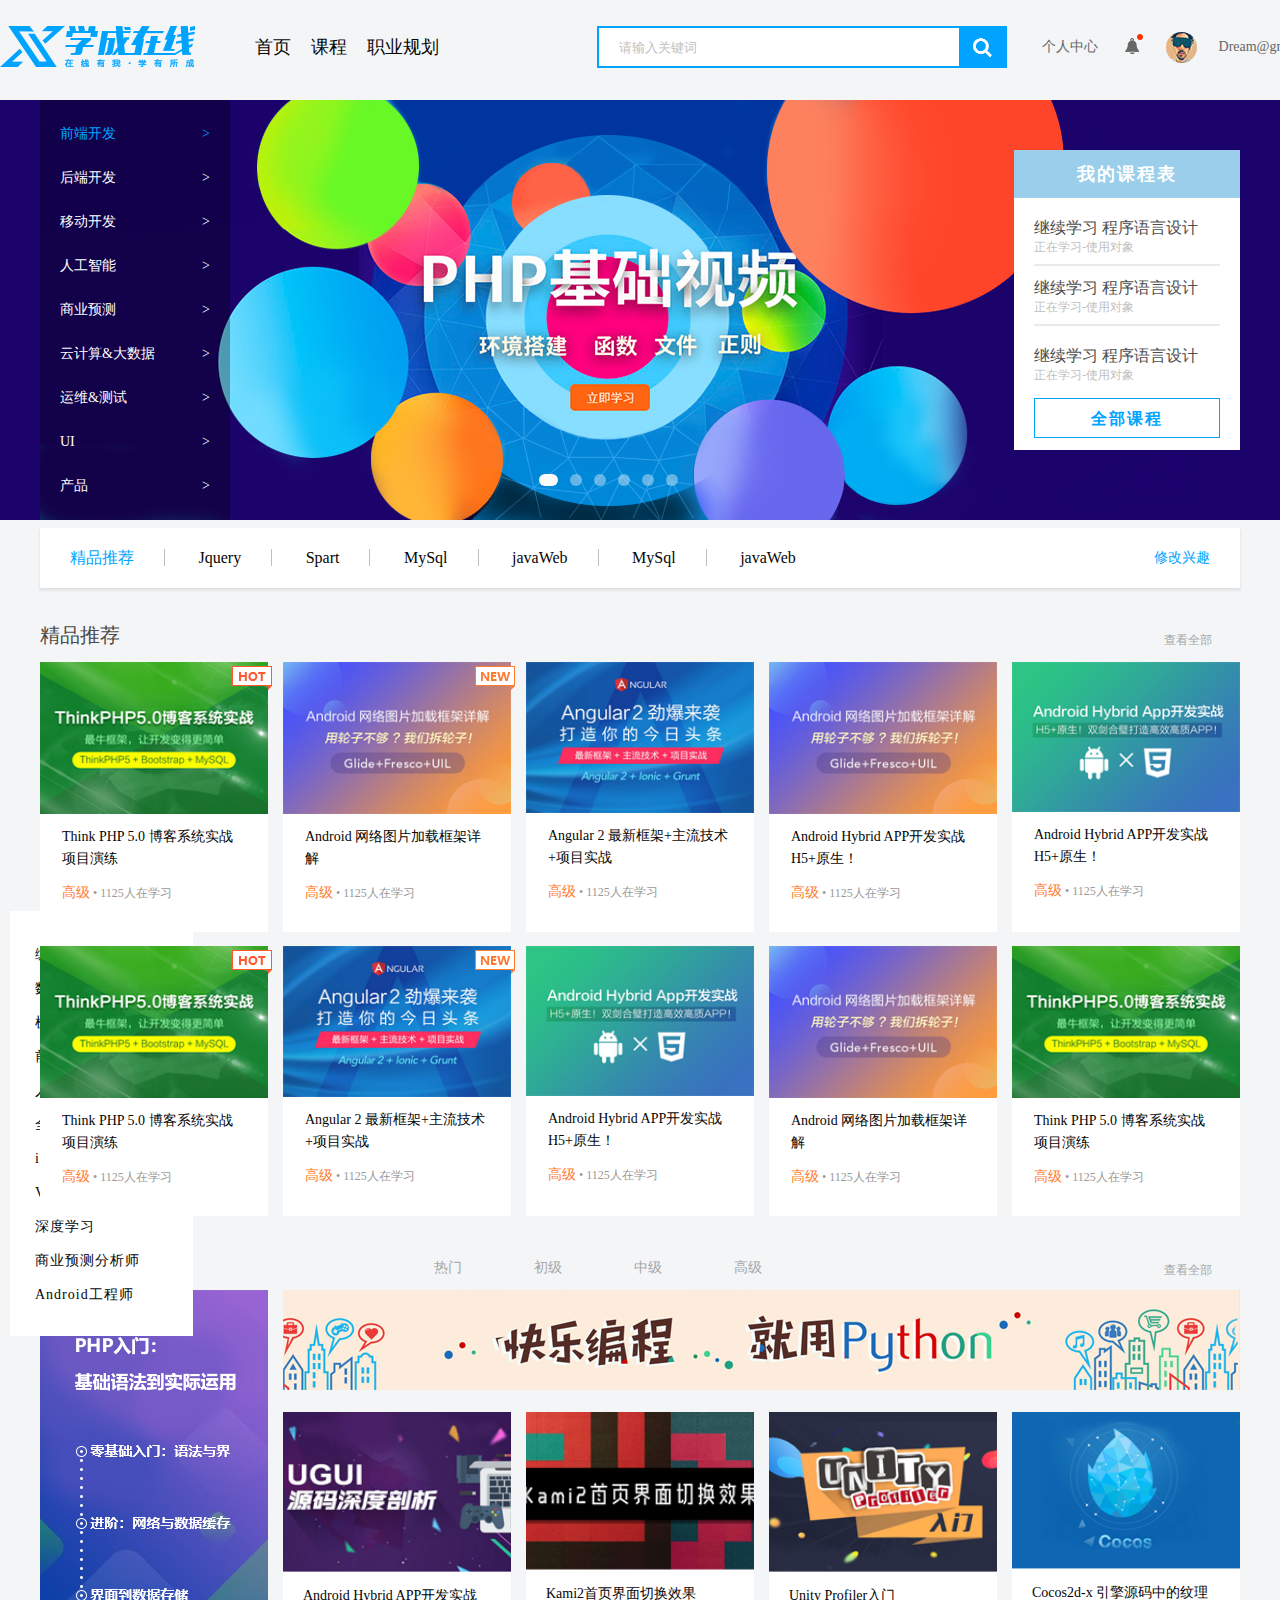
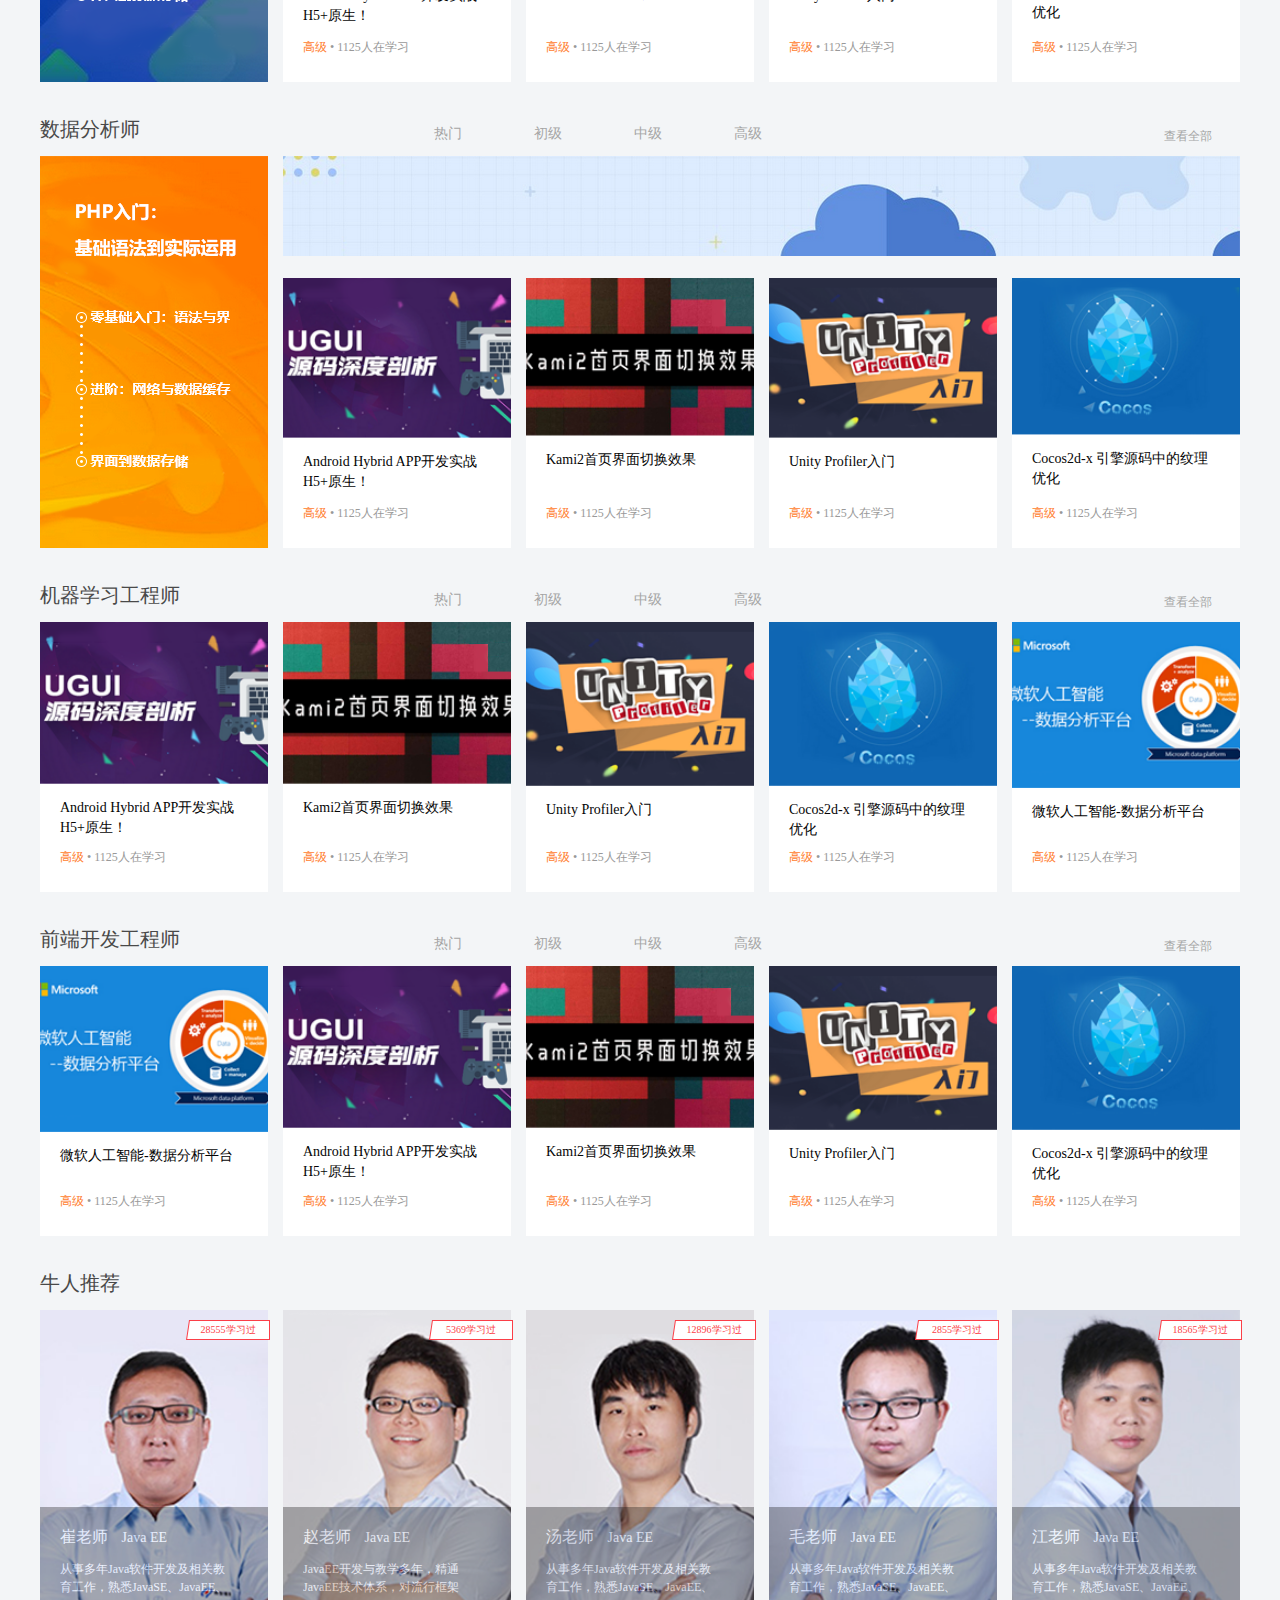
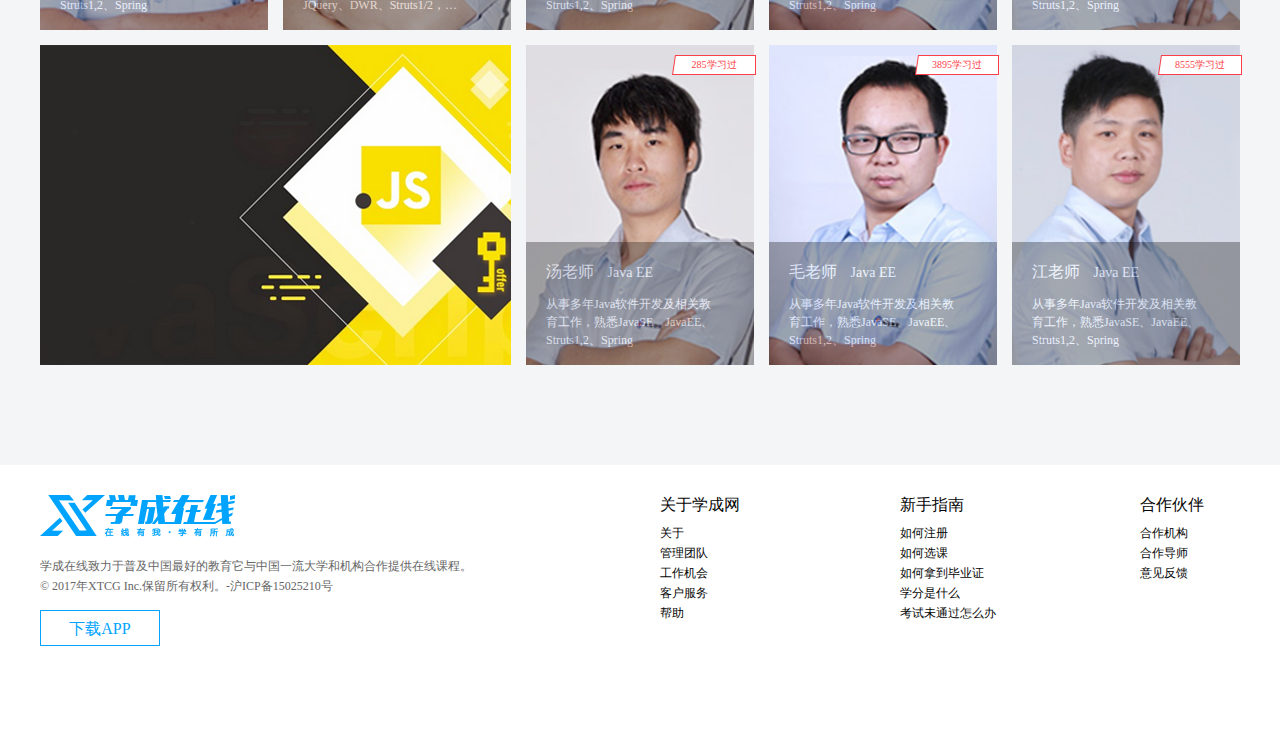
<file: LearnOnline/index.html>
<!-- !有一些小图可以使用精灵图，我电脑太卡所以没有制作精灵图 
     !此页面不兼容IE8以下浏览器,一些小细节可能在火狐浏览器显示不完美
     !推荐使用谷歌浏览器和微软edge浏览器
-->
<!DOCTYPE html>
<html lang="en">

<head>
    <meta charset="UTF-8">
    <meta http-equiv="X-UA-Compatible" content="IE=edge">
    <meta name="viewport" content="width=device-width, initial-scale=1.0">
    <meta name="description" content="学成在线官网,致力打造最先进的培训机构">
    <meta name="keywords" content="学成在线官网、学成在线、教育、培训">
    <title>学成在线-专业的培训机构</title>
    <link rel="stylesheet" href="./css/base.css">
    <link rel="stylesheet" href="./css/common.css">
    <link rel="stylesheet" href="./css/index.css">
    <link rel="shortcut icon" href="favicon.ico" type="image/x-icon">
</head>

<body>
    <!-- 头部开始 -->
    <header>
        <div class="nav">
            <!-- logo部分开始 -->
            <div class="logo fl">
                <h1><a href="#">学成在线</a></h1>
            </div>
            <!-- logo部分结束 -->

            <!-- 顶部导航栏部分开始 -->
            <div class="navbar">
                <ul>
                    <li><a href="#">首页</a></li>
                    <li><a href="#">课程</a></li>
                    <li><a href="#">职业规划</a></li>
                </ul>
            </div>
            <!-- 顶部导航栏部分结束 -->

            <!-- 顶部个人中心部分开始 -->
            <div class="personal">
                <ul>
                    <li><a href="#">个人中心</a></li>
                    <li><a href="#"></a></li>
                    <li><a href="#"></a></li>
                    <li><a href="#">Dream@gmail.com</a></li>
                </ul>
            </div>
            <!-- 顶部个人中心部分结束 -->

            <!-- 顶部搜索部分开始 -->
            <div class="search">
                <form action="#">
                    <input type="text" name="" id="" placeholder="请输入关键词">
                    <button type="submit"></button>
                </form>
            </div>
            <!-- 顶部搜索部分结束 -->
        </div>
    </header>
    <!-- 头部结束 -->

    <!-- banner部分开始 -->
    <div class="banner">
        <div class="banner-in wrapper">
            <!-- banner中的侧边栏开始 -->
            <aside class="fl">
                <ul>
                    <li><a href="#">前端开发 <span>></span></a> </li>
                    <li><a href="#">后端开发 <span>></span></a> </li>
                    <li><a href="#">移动开发 <span>></span></a> </li>
                    <li><a href="#">人工智能 <span>></span></a> </li>
                    <li><a href="#">商业预测 <span>></span></a> </li>
                    <li><a href="#">云计算&大数据 <span>></span></a> </li>
                    <li><a href="#">运维&测试 <span>></span></a> </li>
                    <li><a href="#">UI <span>></span></a> </li>
                    <li><a href="#">产品 <span>></span></a> </li>
                </ul>
            </aside>
            <!-- banner中的侧边栏结束 -->
            <!-- 课程表模块开始 -->
            <dl class="timetable fr">
                <dt>我的课程表</dt>
                <dd>
                    <a href="#">
                        <h4>继续学习 <i>程序语言设计</i></h4>
                        <p>正在学习-使用对象</p>
                    </a>
                </dd>
                <dd>
                    <a href="#">
                        <h4>继续学习 <i>程序语言设计</i></h4>
                        <p>正在学习-使用对象</p>
                    </a>
                </dd>
                <dd>
                    <a href="#">
                        <h4>继续学习 <i>程序语言设计</i></h4>
                        <p>正在学习-使用对象</p>
                    </a>
                </dd>
                <dd>
                    <a href="#">全部课程</a>
                </dd>
            </dl>
            <!-- 课程表模块结束 -->

            <!-- 轮播图小圆点开始 -->
            <div class="dots">
                <ul>
                    <li><a href="#"></a></li>
                    <li><a href="#"></a></li>
                    <li><a href="#"></a></li>
                    <li><a href="#"></a></li>
                    <li><a href="#"></a></li>
                    <li><a href="#"></a></li>
                </ul>
            </div>
            <!-- 轮播图小圆点结束 -->

        </div>
    </div>

    <!-- 侧边栏部分开始 -->
    <aside class="aside">
        <ul>
            <li><a href="#">编程入门</a></li>
            <li><a href="#data-analysis">数据分析师</a></li>
            <li><a href="#Machine-learning">机器学习工程师</a></li>
            <li><a href="#web">前端开发工程师</a></li>
            <li><a href="#">人工智能工程师</a></li>
            <li><a href="#">全栈工程师</a></li>
            <li><a href="#">iOS工程师</a></li>
            <li><a href="#">VR开发者</a></li>
            <li><a href="#">深度学习</a></li>
            <li><a href="#">商业预测分析师</a></li>
            <li><a href="#">Android工程师</a></li>
        </ul>
    </aside>
    <!-- 侧边栏部分结束 -->

    <!-- banner部分结束 -->

    <!-- 精品推荐导航栏开始 -->
    <div class="recommend wrapper">
        <a href="#">精品推荐</a>
        <a href="#">Jquery</a>
        <a href="#">Spart</a>
        <a href="#">MySql</a>
        <a href="#">javaWeb</a>
        <a href="#">MySql</a>
        <a href="#">javaWeb</a>
        <a href="#">修改兴趣</a>
    </div>
    <!-- 精品推荐导航栏结束 -->

    <!-- 精品推荐模块开始 -->
    <div class="recom-products wrapper clearfix">
        <!-- 精品推荐模块头部开始 -->
        <div class="recom-hd">
            <h2>精品推荐</h2>
            <a href="#">查看全部</a>
        </div>
        <!-- 精品推荐模块头部结束 -->

        <!-- 精品推荐模块身体开始 -->
        <div class="recom-bd">
            <ul>
                <li>
                    <a href="#">
                        <img src="uploads/Recommended/php_pic.png" alt="">
                        <h5>Think PHP 5.0 博客系统实战项目演练</h5>
                        <p><span>高级</span> • 1125人在学习</p>
                    </a>
                    <div class="hot"></div>
                </li>
                <li>
                    <a href="#">
                        <img src="uploads/Recommended/android_pic1.png" alt="">
                        <h5>Android 网络图片加载框架详解</h5>
                        <p><span>高级</span> • 1125人在学习</p>
                    </a>
                    <div class="new"></div>
                </li>
                <li>
                    <a href="#">
                        <img src="uploads/Recommended/angular_pic.png" alt="">
                        <h5>Angular 2 最新框架+主流技术+项目实战</h5>
                        <p><span>高级</span> • 1125人在学习</p>
                    </a>
                </li>
                <li>
                    <a href="#">
                        <img src="uploads/Recommended/android_pic1.png" alt="">
                        <h5>Android Hybrid APP开发实战 H5+原生！</h5>
                        <p><span>高级</span> • 1125人在学习</p>
                    </a>
                </li>
                <li>
                    <a href="#">
                        <img src="uploads/Recommended/android_pic2.png" alt="">
                        <h5>Android Hybrid APP开发实战 H5+原生！</h5>
                        <p><span>高级</span> • 1125人在学习</p>
                    </a>
                </li>
                <li>
                    <a href="#">
                        <img src="uploads/Recommended/php_pic.png" alt="">
                        <h5>Think PHP 5.0 博客系统实战项目演练 </h5>
                        <p><span>高级</span> • 1125人在学习</p>
                    </a>
                    <div class="hot"></div>
                </li>
                <li>
                    <a href="#">
                        <img src="uploads/Recommended/angular_pic.png" alt="">
                        <h5>Angular 2 最新框架+主流技术+项目实战</h5>
                        <p><span>高级</span> • 1125人在学习</p>
                    </a>
                    <div class="new"></div>
                </li>
                <li>
                    <a href="#">
                        <img src="uploads/Recommended/android_pic2.png" alt="">
                        <h5>Android Hybrid APP开发实战 H5+原生！</h5>
                        <p><span>高级</span> • 1125人在学习</p>
                    </a>
                </li>
                <li>
                    <a href="#">
                        <img src="uploads/Recommended/android_pic1.png" alt="">
                        <h5>Android 网络图片加载框架详解</h5>
                        <p><span>高级</span> • 1125人在学习</p>
                    </a>
                </li>
                <li>
                    <a href="#">
                        <img src="uploads/Recommended/php_pic.png" alt="">
                        <h5>Think PHP 5.0 博客系统实战项目演练 </h5>
                        <p><span>高级</span> • 1125人在学习</p>
                    </a>
                </li>
            </ul>
        </div>
    </div>
    <!-- 精品推荐模块身体结束 -->

    <!-- 精品推荐模块结束 -->

    <!-- 编程入门模块开始 -->
    <div class="main wrapper clearfix">
        <!-- 编程入门头部开始 -->
        <div class="hd">
            <h2>编程入门</h2>
            <a href="#">查看全部</a>
            <!-- ?这里我为什么要把a写在ul前面,因为我后面要使用margin:0 auto 来让中间的导航栏居中 -->
            <ul>
                <li><a href="#">热门</a></li>
                <li><a href="#">初级</a></li>
                <li><a href="#">中级</a></li>
                <li><a href="#">高级</a></li>
            </ul>
        </div>
        <!-- 编程入门头部结束 -->

        <!-- 编程入门身体开始 -->
        <div class="bd">
            <div class="left fl">
                <a href="#"><img src="./uploads/product/aside1_pic.png" alt=""></a>
            </div>
            <div class="right fl">
                <div class="top">
                    <a href="#"><img src="./uploads/product/top_pic2.png" alt=""></a>
                </div>
                <div class="bottom">
                    <ul>
                        <li><a href="#">
                                <img src="./uploads/product/ugul_pic.png" alt="">
                                <h5>Android Hybrid APP开发实战 H5+原生！</h5>
                                <p><span>高级</span> • 1125人在学习</p>
                            </a></li>
                        <li><a href="#">
                                <img src="./uploads/product/kmi_pic.png" alt="">
                                <h5>Kami2首页界面切换效果</h5>
                                <p><span>高级</span> • 1125人在学习</p>
                            </a></li>
                        <li><a href="#">
                                <img src="./uploads/product/unity_pic.png" alt="">
                                <h5>Unity Profiler入门 </h5>
                                <p><span>高级</span> • 1125人在学习</p>
                            </a></li>
                        <li><a href="#">
                                <img src="./uploads/product/cocos_pic.png" alt="">
                                <h5>Cocos2d-x 引擎源码中的纹理优化</h5>
                                <p><span>高级</span> • 1125人在学习</p>
                            </a></li>
                    </ul>
                </div>
            </div>
        </div>
    </div>
    <!-- 编程入门身体结束 -->

    <!-- 编程入门模块结束 -->

    <!-- 数据分析师模块开始 -->
    <div class="main wrapper clearfix">
        <!-- 数据分析师头部开始 -->
        <div class="hd" id="data-analysis">
            <h2>数据分析师</h2>
            <a href="#">查看全部</a>
            <!-- ?这里我为什么要把a写在ul前面,因为我后面要使用margin:0 auto 来让中间的导航栏居中 -->
            <ul>
                <li><a href="#">热门</a></li>
                <li><a href="#">初级</a></li>
                <li><a href="#">中级</a></li>
                <li><a href="#">高级</a></li>
            </ul>
        </div>
        <!-- 数据分析师头部结束 -->

        <!-- 数据分析师编程入门身体开始 -->
        <div class="bd">
            <div class="left fl">
                <a href="#"><img src="./uploads/product/aside2_pic.png" alt=""></a>
            </div>
            <div class="right fl">
                <div class="top">
                    <a href="#"><img src="./uploads/product/top1_pic.png" alt=""></a>
                </div>
                <div class="bottom">
                    <ul>
                        <li><a href="#">
                                <img src="./uploads/product/ugul_pic.png" alt="">
                                <h5>Android Hybrid APP开发实战 H5+原生！</h5>
                                <p><span>高级</span> • 1125人在学习</p>
                            </a></li>
                        <li><a href="#">
                                <img src="./uploads/product/kmi_pic.png" alt="">
                                <h5>Kami2首页界面切换效果</h5>
                                <p><span>高级</span> • 1125人在学习</p>
                            </a></li>
                        <li><a href="#">
                                <img src="./uploads/product/unity_pic.png" alt="">
                                <h5>Unity Profiler入门 </h5>
                                <p><span>高级</span> • 1125人在学习</p>
                            </a></li>
                        <li><a href="#">
                                <img src="./uploads/product/cocos_pic.png" alt="">
                                <h5>Cocos2d-x 引擎源码中的纹理优化</h5>
                                <p><span>高级</span> • 1125人在学习</p>
                            </a></li>
                    </ul>
                </div>
            </div>
        </div>
    </div>
    <!-- 数据分析师身体结束 -->

    <!-- 数据分析师模块结束 -->

    <!-- 机器学习工程师模块开始 -->
    <div class="main2 wrapper clearfix">
        <!-- 机器学习工程师头部开始 -->
        <div class="hd" id="Machine-learning">
            <h2>机器学习工程师</h2>
            <a href="#">查看全部</a>
            <!-- ?这里我为什么要把a写在ul前面,因为我后面要使用margin:0 auto 来让中间的导航栏居中 -->
            <ul>
                <li><a href="#">热门</a></li>
                <li><a href="#">初级</a></li>
                <li><a href="#">中级</a></li>
                <li><a href="#">高级</a></li>
            </ul>
        </div>
        <!-- 机器学习工程师头部结束 -->

        <div class="bd">
            <ul>
                <li><a href="#">
                        <img src="./uploads/product/ugul_pic.png" alt="">
                        <h5>Android Hybrid APP开发实战 H5+原生！</h5>
                        <p><span>高级</span> • 1125人在学习</p>
                    </a></li>
                <li><a href="#">
                        <img src="./uploads/product/kmi_pic.png" alt="">
                        <h5>Kami2首页界面切换效果</h5>
                        <p><span>高级</span> • 1125人在学习</p>
                    </a></li>
                <li><a href="#">
                        <img src="./uploads/product/unity_pic.png" alt="">
                        <h5>Unity Profiler入门 </h5>
                        <p><span>高级</span> • 1125人在学习</p>
                    </a></li>
                <li><a href="#">
                        <img src="./uploads/product/cocos_pic.png" alt="">
                        <h5>Cocos2d-x 引擎源码中的纹理优化</h5>
                        <p><span>高级</span> • 1125人在学习</p>
                    </a></li>
                <li><a href="#">
                        <img src="./uploads/product/ai_pic.png" alt="">
                        <h5>微软人工智能-数据分析平台</h5>
                        <p><span>高级</span> • 1125人在学习</p>
                    </a></li>
            </ul>
        </div>
    </div>
    <!-- 机器学习工程师模块结束 -->

    <!-- 前端开发工程师模块开始 -->
    <div class="main2 wrapper clearfix">

        <div class="hd" id="web">
            <h2>前端开发工程师</h2>
            <a href="#">查看全部</a>
            <ul>
                <li><a href="#">热门</a></li>
                <li><a href="#">初级</a></li>
                <li><a href="#">中级</a></li>
                <li><a href="#">高级</a></li>
            </ul>
        </div>

        <div class="bd">
            <ul>
                <li><a href="#">
                        <img src="./uploads/product/ai_pic.png" alt="">
                        <h5>微软人工智能-数据分析平台</h5>
                        <p><span>高级</span> • 1125人在学习</p>
                    </a></li>
                <li><a href="#">
                        <img src="./uploads/product/ugul_pic.png" alt="">
                        <h5>Android Hybrid APP开发实战 H5+原生！</h5>
                        <p><span>高级</span> • 1125人在学习</p>
                    </a></li>
                <li><a href="#">
                        <img src="./uploads/product/kmi_pic.png" alt="">
                        <h5>Kami2首页界面切换效果</h5>
                        <p><span>高级</span> • 1125人在学习</p>
                    </a></li>
                <li><a href="#">
                        <img src="./uploads/product/unity_pic.png" alt="">
                        <h5>Unity Profiler入门 </h5>
                        <p><span>高级</span> • 1125人在学习</p>
                    </a></li>
                <li><a href="#">
                        <img src="./uploads/product/cocos_pic.png" alt="">
                        <h5>Cocos2d-x 引擎源码中的纹理优化</h5>
                        <p><span>高级</span> • 1125人在学习</p>
                    </a></li>
            </ul>
        </div>
    </div>

    <!-- 前端开发工程师模块结束 -->

    <!-- 牛人推荐模块开始 -->
    <div class="teacher wrapper clearfix">
        <!-- 数据分析师头部开始 -->
        <div class="hd">
            <h2>牛人推荐</h2>
        </div>
        <ul>
            <li><a href="#">
                    <img src="uploads/teachers/teacher1.png" alt="">
                    <div class="in">
                        <strong>崔老师</strong>
                        <span>Java EE</span>
                        <p>从事多年Java软件开发及相关教育工作，熟悉JavaSE、JavaEE、Struts1,2、Spring</p>
                    </div>
                </a>
                <span>28555学习过</span>

            </li>
            <li><a href="#"><img src="uploads/teachers/teacher2.png" alt="">
                    <div class="in">
                        <strong>赵老师</strong>
                        <span>Java EE</span>
                        <p>JavaEE开发与教学多年，精通JavaEE技术体系，对流行框架JQuery、DWR、Struts1/2，Hibernate，Spring，MyBatis、JBPM、Lucene等有深入研究。授课逻辑严谨，条理清晰，注重学生独立解决问题的能力。
                        </p>
                    </div>
                </a>
                <span>5369学习过</span>
            </li>
            <li><a href="#"><img src="uploads/teachers/teacher3.png" alt="">
                    <div class="in">
                        <strong>汤老师</strong>
                        <span>Java EE</span>
                        <p>从事多年Java软件开发及相关教育工作，熟悉JavaSE、JavaEE、Struts1,2、Spring</p>
                    </div>
                </a>
                <span>12896学习过</span>
            </li>
            <li><a href="#"><img src="uploads/teachers/teacher4.png" alt="">
                    <div class="in">
                        <strong>毛老师</strong>
                        <span>Java EE</span>
                        <p>从事多年Java软件开发及相关教育工作，熟悉JavaSE、JavaEE、Struts1,2、Spring</p>
                    </div>
                </a>
                <span>2855学习过</span>
            </li>
            <li><a href="#"><img src="uploads/teachers/teacher5.png" alt="">
                    <div class="in">
                        <strong>江老师</strong>
                        <span>Java EE</span>
                        <p>从事多年Java软件开发及相关教育工作，熟悉JavaSE、JavaEE、Struts1,2、Spring</p>
                    </div>
                </a>
                <span>18565学习过</span>
            </li>
            <li><a href="#"><img src="uploads/js_pic.png" alt=""></a></li>
            <li><a href="#"><img src="uploads/teachers/teacher3.png" alt="">
                    <div class="in">
                        <strong>汤老师</strong>
                        <span>Java EE</span>
                        <p>从事多年Java软件开发及相关教育工作，熟悉JavaSE、JavaEE、Struts1,2、Spring</p>
                    </div>
                </a>
                <span>285学习过</span>
            </li>
            <li><a href="#"><img src="uploads/teachers/teacher4.png" alt="">
                    <div class="in">
                        <strong>毛老师</strong>
                        <span>Java EE</span>
                        <p>从事多年Java软件开发及相关教育工作，熟悉JavaSE、JavaEE、Struts1,2、Spring</p>
                    </div>
                </a>
                <span>3895学习过</span>
            </li>
            <li><a href="#"><img src="uploads/teachers/teacher5.png" alt="">
                    <div class="in">
                        <strong>江老师</strong>
                        <span>Java EE</span>
                        <p>从事多年Java软件开发及相关教育工作，熟悉JavaSE、JavaEE、Struts1,2、Spring</p>
                    </div>
                </a>
                <span>8555学习过</span>
            </li>
        </ul>
        <!-- 数据分析师头部结束 -->
    </div>
    <!-- 牛人推荐模块结束 -->

    <!-- 底部开始 -->
    <footer>
        <div class="footer-in wrapper">
            <div class="footer-l ">
                <div class="footer-logo"><a href="#"><img src="images/logo.png" alt=""></a></div>
                <p>学成在线致力于普及中国最好的教育它与中国一流大学和机构合作提供在线课程。<br />
                    © 2017年XTCG Inc.保留所有权利。-沪ICP备15025210号</p>
                <a herf="#">下载APP</a>
            </div>
            <div class="footer-r">
                <dl>
                    <dt><a href="#">合作伙伴</a></dt>
                    <dd><a href="#">合作机构</a></dd>
                    <dd><a href="#">合作导师</a></dd>
                    <dd><a href="#">意见反馈</a></dd>
                </dl>
                <dl>
                    <dt><a href="#">新手指南</a></dt>
                    <dd><a href="#">如何注册</a></dd>
                    <dd><a href="#">如何选课</a></dd>
                    <dd><a href="#">如何拿到毕业证</a></dd>
                    <dd><a href="#">学分是什么</a></dd>
                    <dd><a href="#">考试未通过怎么办</a></dd>
                </dl>
                <dl>
                    <dt><a href="#">关于学成网</a></dt>
                    <dd><a href="#">关于</a></dd>
                    <dd><a href="#">管理团队</a></dd>
                    <dd><a href="#">工作机会</a></dd>
                    <dd><a href="#">客户服务</a></dd>
                    <dd><a href="#">帮助</a></dd>
                </dl>

            </div>
        </div>
    </footer>
    <!-- 底部结束 -->
</body>

</html>
</file>
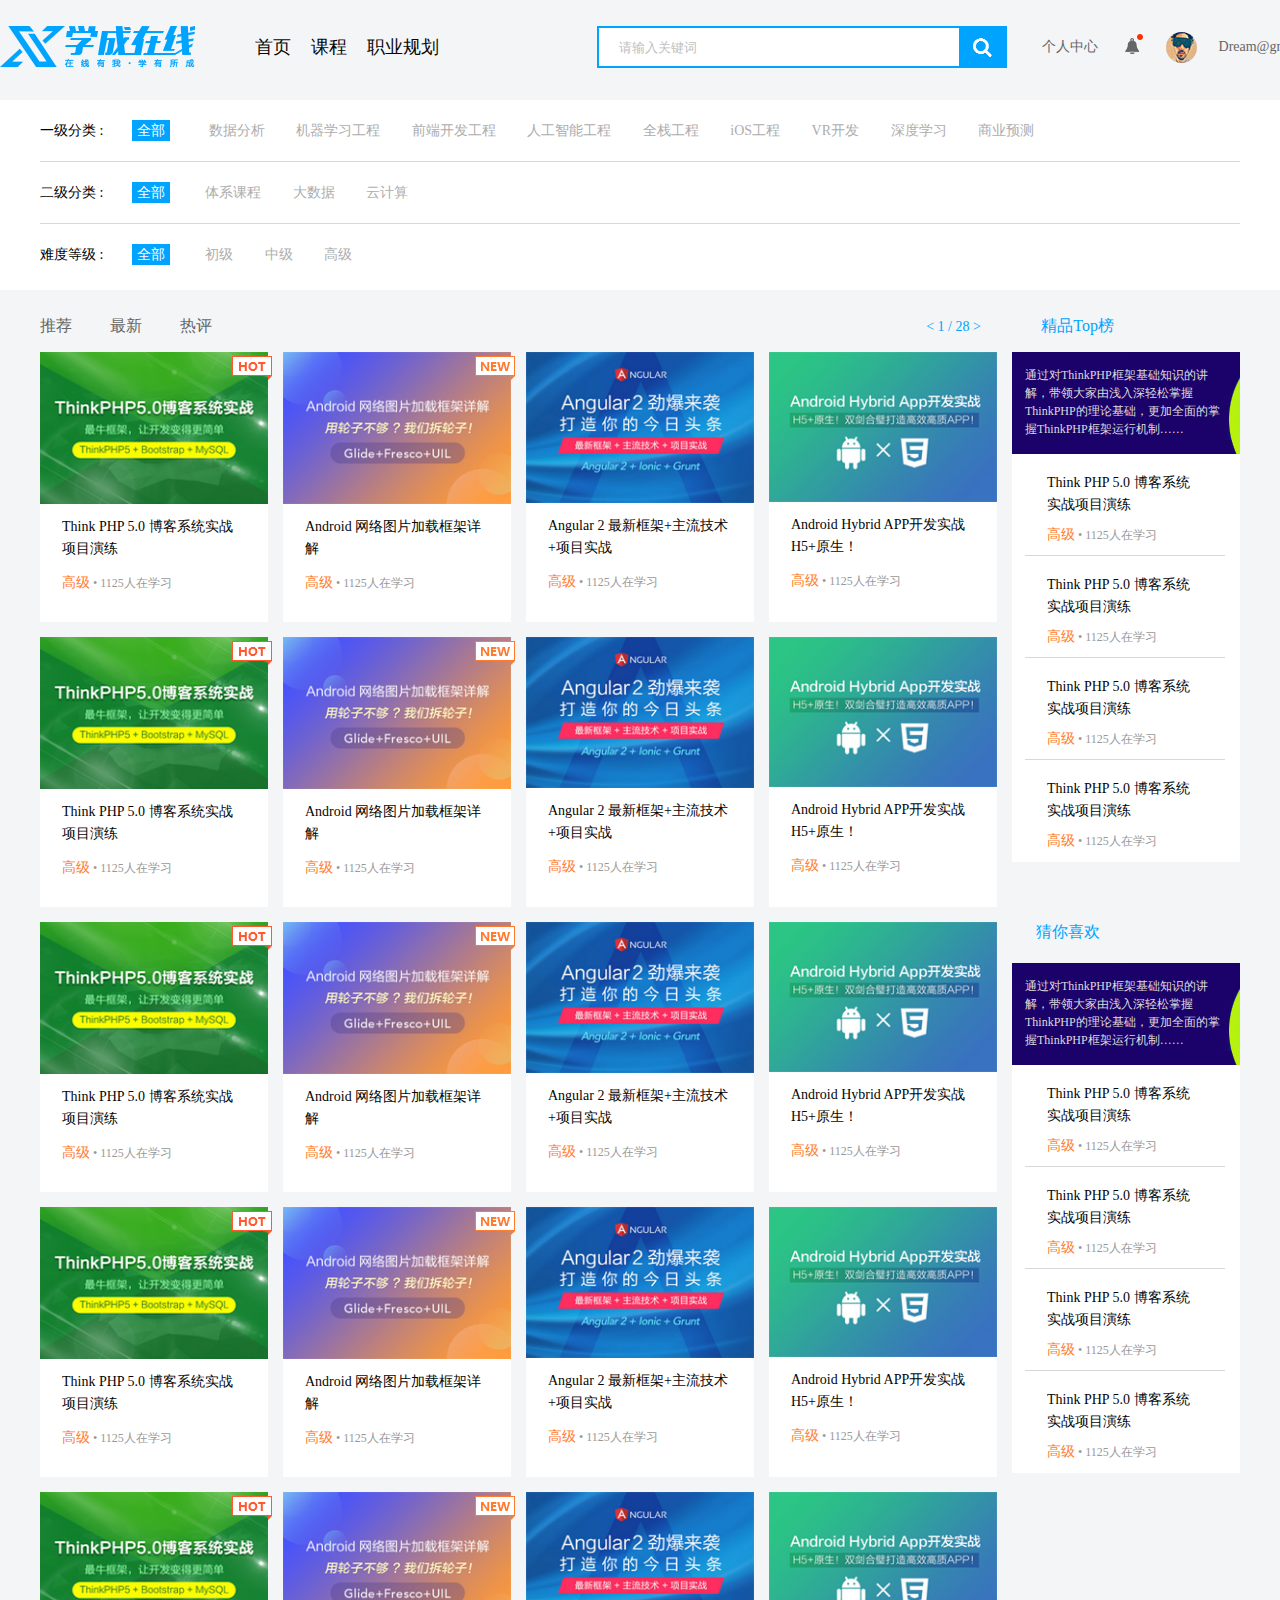
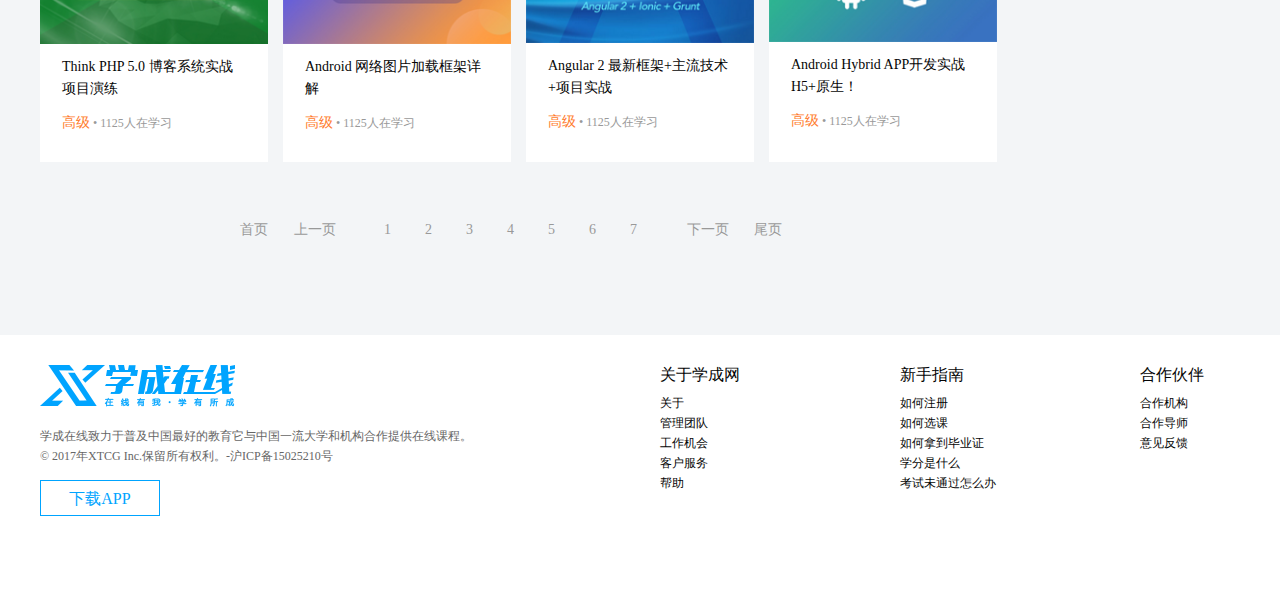
<file: LearnOnline/lists.html>
<!-- !里面有许多布局可以优化   推荐使用谷歌浏览器! -->
<!DOCTYPE html>
<html lang="en">

<head>
    <meta charset="UTF-8">
    <meta http-equiv="X-UA-Compatible" content="IE=edge">
    <meta name="viewport" content="width=device-width, initial-scale=1.0">
    <meta name="description" content="学成在线官网,致力打造最先进的培训机构">
    <meta name="keywords" content="学成在线官网、学成在线、教育、培训">
    <title>学成在线-专业的培训机构</title>
    <link rel="stylesheet" href="./css/base.css">
    <link rel="stylesheet" href="./css/common.css">
    <link rel="stylesheet" href="./css/lists.css">
    <link rel="shortcut icon" href="favicon.ico" type="image/x-icon">
</head>
<!-- 头部开始 -->
<header>
    <div class="nav">
        <!-- logo部分开始 -->
        <div class="logo fl">
            <h1><a href="#">学成在线</a></h1>
        </div>
        <!-- logo部分结束 -->

        <!-- 顶部导航栏部分开始 -->
        <div class="navbar">
            <ul>
                <li><a href="#">首页</a></li>
                <li><a href="#">课程</a></li>
                <li><a href="#">职业规划</a></li>
            </ul>
        </div>
        <!-- 顶部导航栏部分结束 -->

        <!-- 顶部个人中心部分开始 -->
        <div class="personal">
            <ul>
                <li><a href="#">个人中心</a></li>
                <li><a href="#"></a></li>
                <li><a href="#"></a></li>
                <li><a href="#">Dream@gmail.com</a></li>
            </ul>
        </div>
        <!-- 顶部个人中心部分结束 -->

        <!-- 顶部搜索部分开始 -->
        <div class="search">
            <form action="#">
                <input type="text" name="" id="" placeholder="请输入关键词">
                <button type="submit"></button>
            </form>
        </div>
        <!-- 顶部搜索部分结束 -->
    </div>
</header>
<!-- 头部结束 -->

<!-- 顶部导航栏部分开始 -->
<div class="top-nav">
    <nav class="wrapper">
        <ul>
            <li>
                <span>一级分类 : </span>
                <a href="#" class="all">全部</a>
                <div>
                    <a href="#">数据分析</a>
                    <a href="#">机器学习工程</a>
                    <a href="#">前端开发工程</a>
                    <a href="#">人工智能工程</a>
                    <a href="#">全栈工程</a>
                    <a href="#">iOS工程</a>
                    <a href="#">VR开发</a>
                    <a href="#">深度学习</a>
                    <a href="#">商业预测</a>
                </div>
            </li>
            <li>
                <span>二级分类 : </span>
                <a href="#" class="all">全部</a>
                <div>
                    <a href="#">体系课程</a>
                    <a href="#">大数据</a>
                    <a href="#">云计算</a>
                </div>
            </li>
            <li>
                <span>难度等级 : </span>
                <a href="#" class="all">全部</a>
                <div>
                    <a href="#">初级</a>
                    <a href="#">中级</a>
                    <a href="#">高级</a>
                </div>
            </li>

        </ul>
    </nav>
</div>
<!-- 顶部导航栏部分结束 -->

<!-- 课程列表开始 -->
<div class="list wrapper clearfix">
    <div class="hd">
        <ul>
            <li><a href="#">推荐</a></li>
            <li><a href="#">最新</a></li>
            <li><a href="#">热评</a></li>
        </ul>
        <div>
            <a href="#"> &lt; </a>
            <span>1 / 28</span>
            <a href="#"> &gt; </a>
            <h2>精品Top榜</h2>
        </div>
    </div>
    <!-- 侧边栏开始 -->
    <div class="aside1">
        <ul>
            <li><a href="#">通过对ThinkPHP框架基础知识的讲解，带领大家由浅入深轻松掌握ThinkPHP的理论基础，更加全面的掌握ThinkPHP框架运行机制……</a>
            </li>
            <li><a href="#">
                    <h5>Think PHP 5.0 博客系统实战项目演练</h5>
                    <p><span>高级</span> • 1125人在学习</p>
                </a>
            </li>
            <li><a href="#">
                    <h5>Think PHP 5.0 博客系统实战项目演练</h5>
                    <p><span>高级</span> • 1125人在学习</p>
                </a>
            </li>
            <li><a href="#">
                    <h5>Think PHP 5.0 博客系统实战项目演练</h5>
                    <p><span>高级</span> • 1125人在学习</p>
                </a>
            </li>
            <li><a href="#">
                    <h5>Think PHP 5.0 博客系统实战项目演练</h5>
                    <p><span>高级</span> • 1125人在学习</p>
                </a>
            </li>
        </ul>
    </div>
    <div class="aside2">
        <h2>猜你喜欢</h2>
        <ul>
            <li><a href="#">通过对ThinkPHP框架基础知识的讲解，带领大家由浅入深轻松掌握ThinkPHP的理论基础，更加全面的掌握ThinkPHP框架运行机制……</a>
            </li>
            <li><a href="#">
                    <h5>Think PHP 5.0 博客系统实战项目演练</h5>
                    <p><span>高级</span> • 1125人在学习</p>
                </a>
            </li>
            <li><a href="#">
                    <h5>Think PHP 5.0 博客系统实战项目演练</h5>
                    <p><span>高级</span> • 1125人在学习</p>
                </a>
            </li>
            <li><a href="#">
                    <h5>Think PHP 5.0 博客系统实战项目演练</h5>
                    <p><span>高级</span> • 1125人在学习</p>
                </a>
            </li>
            <li><a href="#">
                    <h5>Think PHP 5.0 博客系统实战项目演练</h5>
                    <p><span>高级</span> • 1125人在学习</p>
                </a>
            </li>
        </ul>
    </div>
    <!-- 侧边栏结束 -->
    <div class="bd">
        <ul>
            <li>
                <a href="#">
                    <img src="uploads/Recommended/php_pic.png" alt="">
                    <h5>Think PHP 5.0 博客系统实战项目演练</h5>
                    <p><span>高级</span> • 1125人在学习</p>
                </a>
                <div class="hot"></div>
            </li>
            <li>
                <a href="#">
                    <img src="uploads/Recommended/android_pic1.png" alt="">
                    <h5>Android 网络图片加载框架详解</h5>
                    <p><span>高级</span> • 1125人在学习</p>
                </a>
                <div class="new"></div>
            </li>
            <li>
                <a href="#">
                    <img src="uploads/Recommended/angular_pic.png" alt="">
                    <h5>Angular 2 最新框架+主流技术+项目实战</h5>
                    <p><span>高级</span> • 1125人在学习</p>
                </a>
            </li>
            <li>
                <a href="#">
                    <img src="uploads/Recommended/android_pic2.png" alt="">
                    <h5>Android Hybrid APP开发实战 H5+原生！</h5>
                    <p><span>高级</span> • 1125人在学习</p>
                </a>
            </li>
            <li>
                <a href="#">
                    <img src="uploads/Recommended/php_pic.png" alt="">
                    <h5>Think PHP 5.0 博客系统实战项目演练</h5>
                    <p><span>高级</span> • 1125人在学习</p>
                </a>
                <div class="hot"></div>
            </li>
            <li>
                <a href="#">
                    <img src="uploads/Recommended/android_pic1.png" alt="">
                    <h5>Android 网络图片加载框架详解</h5>
                    <p><span>高级</span> • 1125人在学习</p>
                </a>
                <div class="new"></div>
            </li>
            <li>
                <a href="#">
                    <img src="uploads/Recommended/angular_pic.png" alt="">
                    <h5>Angular 2 最新框架+主流技术+项目实战</h5>
                    <p><span>高级</span> • 1125人在学习</p>
                </a>
            </li>
            <li>
                <a href="#">
                    <img src="uploads/Recommended/android_pic2.png" alt="">
                    <h5>Android Hybrid APP开发实战 H5+原生！</h5>
                    <p><span>高级</span> • 1125人在学习</p>
                </a>
            </li>
            <li>
                <a href="#">
                    <img src="uploads/Recommended/php_pic.png" alt="">
                    <h5>Think PHP 5.0 博客系统实战项目演练</h5>
                    <p><span>高级</span> • 1125人在学习</p>
                </a>
                <div class="hot"></div>
            </li>
            <li>
                <a href="#">
                    <img src="uploads/Recommended/android_pic1.png" alt="">
                    <h5>Android 网络图片加载框架详解</h5>
                    <p><span>高级</span> • 1125人在学习</p>
                </a>
                <div class="new"></div>
            </li>
            <li>
                <a href="#">
                    <img src="uploads/Recommended/angular_pic.png" alt="">
                    <h5>Angular 2 最新框架+主流技术+项目实战</h5>
                    <p><span>高级</span> • 1125人在学习</p>
                </a>
            </li>
            <li>
                <a href="#">
                    <img src="uploads/Recommended/android_pic2.png" alt="">
                    <h5>Android Hybrid APP开发实战 H5+原生！</h5>
                    <p><span>高级</span> • 1125人在学习</p>
                </a>
            </li>
            <li>
                <a href="#">
                    <img src="uploads/Recommended/php_pic.png" alt="">
                    <h5>Think PHP 5.0 博客系统实战项目演练</h5>
                    <p><span>高级</span> • 1125人在学习</p>
                </a>
                <div class="hot"></div>
            </li>
            <li>
                <a href="#">
                    <img src="uploads/Recommended/android_pic1.png" alt="">
                    <h5>Android 网络图片加载框架详解</h5>
                    <p><span>高级</span> • 1125人在学习</p>
                </a>
                <div class="new"></div>
            </li>
            <li>
                <a href="#">
                    <img src="uploads/Recommended/angular_pic.png" alt="">
                    <h5>Angular 2 最新框架+主流技术+项目实战</h5>
                    <p><span>高级</span> • 1125人在学习</p>
                </a>
            </li>
            <li>
                <a href="#">
                    <img src="uploads/Recommended/android_pic2.png" alt="">
                    <h5>Android Hybrid APP开发实战 H5+原生！</h5>
                    <p><span>高级</span> • 1125人在学习</p>
                </a>
            </li>
            <li>
                <a href="#">
                    <img src="uploads/Recommended/php_pic.png" alt="">
                    <h5>Think PHP 5.0 博客系统实战项目演练</h5>
                    <p><span>高级</span> • 1125人在学习</p>
                </a>
                <div class="hot"></div>
            </li>
            <li>
                <a href="#">
                    <img src="uploads/Recommended/android_pic1.png" alt="">
                    <h5>Android 网络图片加载框架详解</h5>
                    <p><span>高级</span> • 1125人在学习</p>
                </a>
                <div class="new"></div>
            </li>
            <li>
                <a href="#">
                    <img src="uploads/Recommended/angular_pic.png" alt="">
                    <h5>Angular 2 最新框架+主流技术+项目实战</h5>
                    <p><span>高级</span> • 1125人在学习</p>
                </a>
            </li>
            <li>
                <a href="#">
                    <img src="uploads/Recommended/android_pic2.png" alt="">
                    <h5>Android Hybrid APP开发实战 H5+原生！</h5>
                    <p><span>高级</span> • 1125人在学习</p>
                </a>
            </li>
        </ul>
    </div>
</div>
<!-- 课程列表结束 -->

<!-- 底部导航栏开始 -->
<div class="bottom-nav wrapper clearfix">
    <nav>
        <div class="left fl">
            <a href="#">首页</a>
            <a href="#">上一页</a>
        </div>
        <ul>
            <li><a href="#">1</a></li>
            <li><a href="#">2</a></li>
            <li><a href="#">3</a></li>
            <li><a href="#">4</a></li>
            <li><a href="#">5</a></li>
            <li><a href="#">6</a></li>
            <li><a href="#">7</a></li>
        </ul>
        <div class="right">
            <a href="#">下一页</a>
            <a href="#">尾页</a>
        </div>
    </nav>
</div>
<!-- 底部导航栏结束 -->

<!-- 底部开始 -->
<footer>
    <div class="footer-in wrapper">
        <div class="footer-l ">
            <div class="footer-logo"><a href="#"><img src="images/logo.png" alt=""></a></div>
            <p>学成在线致力于普及中国最好的教育它与中国一流大学和机构合作提供在线课程。<br />
                © 2017年XTCG Inc.保留所有权利。-沪ICP备15025210号</p>
            <a herf="#">下载APP</a>
        </div>
        <div class="footer-r">
            <dl>
                <dt><a href="#">合作伙伴</a></dt>
                <dd><a href="#">合作机构</a></dd>
                <dd><a href="#">合作导师</a></dd>
                <dd><a href="#">意见反馈</a></dd>
            </dl>
            <dl>
                <dt><a href="#">新手指南</a></dt>
                <dd><a href="#">如何注册</a></dd>
                <dd><a href="#">如何选课</a></dd>
                <dd><a href="#">如何拿到毕业证</a></dd>
                <dd><a href="#">学分是什么</a></dd>
                <dd><a href="#">考试未通过怎么办</a></dd>
            </dl>
            <dl>
                <dt><a href="#">关于学成网</a></dt>
                <dd><a href="#">关于</a></dd>
                <dd><a href="#">管理团队</a></dd>
                <dd><a href="#">工作机会</a></dd>
                <dd><a href="#">客户服务</a></dd>
                <dd><a href="#">帮助</a></dd>
            </dl>

        </div>
    </div>
</footer>
<!-- 底部结束 -->

<body>

</body>

</html>
</file>
<file: LearnOnline/css/base.css>
/* 初始化样式 */
/* 清除边距 */
body,
h1,
h2,
h3,
h4,
h5,
h6,
p,
ul,
ol,
li,
dl,
dt,
dd,
input {
    margin: 0;
    padding: 0;
}

* {
    box-sizing: border-box;
    font-weight: normal;
}

body {
    background-color: #f3f5f7;
    font-family: "MicrosoftYaHei";
    font-size: 14px;
}

/* 清除li前面的小圆点 */
ul li,
ol li {
    list-style: none;
}

/* 取消表单的边框和默认点击后有蓝框的样式 */
input,
button {
    border: none;
    outline: none;
}

/* 取消a的下划线 */
a {
    text-decoration: none;
    color: #050505;
}

/* 取消倾斜样式 */
em,
i {
    font-style: normal;
}

/* 图片和文字居中 */
img {
    /* max-width: 100%;
    max-height: 100%; */
    vertical-align: middle;
}

/* 浮动类,后面需要直接调用 */
.fl {
    float: left;
}

.fr {
    float: right;
}

/* 清楚浮动的影响 */
.clearfix::before,
.clearfix::after {
    content: "";
    display: table;
}

.clearfix::after {
    clear: both;
}

.clearfix {
    *zoom: 1;
}
</file>
<file: LearnOnline/css/common.css>
/* 公共样式 */

/* 版心 */
.wrapper {
    width: 1200px;
    margin: 0 auto;
}

/* 头部开始 */
header {
    height: 100px;
    width: 100%;
    overflow: hidden;
    /* position: fixed; 
    top: 0;
    z-index: 999;
    background-color: #f3f5f7; */
}

header .nav {
    width: 1366px;
    /*?我的电脑屏幕宽度,可以调适配自己的,后期可能需要优化*/
    height: 43px;
    margin: 26px auto;
}

/* logo部分开始 */
.logo h1 {
    width: 195px;
    height: 41px;
}

.logo h1 a {
    display: block;
    width: 195px;
    height: 41px;
    background: url(../images/logo.png) no-repeat;
    font-size: 0;
}

/* logo部分结束 */

/* 顶部导航栏开始 */
.navbar {
    float: left;
    height: 42px;
    line-height: 42px;
    margin-left: 50px;
}

.navbar li {
    float: left;
}

.navbar li a {
    display: block;
    color: #050505;
    font-size: 18px;
    padding: 0 10px;

}

.navbar ul li a:hover {
    border-bottom: 2px solid #00a4ff;
}

/* 顶部导航栏结束 */

/* 顶部搜索框开始 */
.search {
    float: right;
    width: 410px;
    height: 42px;
    border: #00a4ff 2px solid;
    border-right: none;
}

.search input {
    float: left;
    width: 360px;
    height: 38px;
    padding-left: 20px;

}

.search input::placeholder {
    color: #bfbfbf;
}

.search button {
    float: left;
    height: 38px;
    width: 48px;
    background: #00a4ff url(../images/fa-search.png) no-repeat center;
    cursor: pointer;
}

/* 顶部搜索框结束 */

/* 个人中心开始 */
.personal {
    float: right;
    height: 42px;
    margin: 0 15px 0 35px;
}

.personal li {
    float: left;
    font-size: 14px;
}

.personal li a:first-child {
    float: left;
    color: #666;
    line-height: 42px;
    margin-right: 22px;
}

.personal li:nth-child(2) a {
    width: 24px;
    height: 34px;
    background: url(../images/remid_pic.png) no-repeat center 12px,
        url(../images/circle1.png) no-repeat 17px 8px;
}

.personal li:nth-child(3) a {
    width: 31px;
    height: 31px;
    border-radius: 50%;
    background-color: aquamarine;
    margin-top: 6px;
    background: url(../images/user_hp.png) no-repeat;
}

.personal li a:last-child:hover {
    color: #00a4ff;
}

/* 个人中心结束 */

/* 头部结束 */

/* 底部开始 */
footer {
    /* margin-top: 100px; */
    margin-top: 85px;
    height: 274px;
    background-color: #fff;
}

.footer-in {
    padding-top: 30px;
}

.footer-l {
    float: left;
}

.footer-logo a {
    /*?底部logo,这个地方搞不好也需要优化*/
    display: block;
    width: 195px;
    height: 41px;
}

.footer-l p {
    font-size: 12px;
    line-height: 20px;
    color: #666;
    margin-top: 20px;
}

.footer-l>a {
    /* ?下载App,后期做后端可能需要优化*/
    display: block;
    width: 120px;
    height: 36px;
    margin-top: 14px;
    color: #00a4ff;
    font-size: 16px;
    text-align: center;
    line-height: 36px;
    border: #00a4ff 1px solid;
}

.footer-l>a:hover {
    color: #fff;
    background-color: #00a4ff;
    cursor: pointer;
}

.footer-r {
    float: right;
    color: #333;
}

.footer-r dl {
    padding-left: 140px;
    float: right;
    width: 240px;
}

.footer-r dt {
    font-size: 16px;
    height: 30px;
}

.footer-r dd {
    font-size: 12px;
    height: 20px;
}

/* 底部结束 */
</file>
<file: LearnOnline/css/index.css>
/* 首页样式 */
/* banner部分开始 */
.banner {
    /*TODO 这是一个通栏的的banner背景*/
    width: 100%;
    height: 420px;
    background-color: #1c036c;
    /*?下面这行代码是为了让头部固定定位的时候不被压住*/
    /* margin-top: 100px; */
}

.banner-in {
    /*TODO 这是banner里面的背景图*/
    position: relative;
    height: 420px;
    background: url(../uploads/banner.png) no-repeat;
    overflow: hidden;
    /*这里用overflow:hidden是因为图片可能是斜的或者会超出来*/
}

/* banner中的侧边栏开始 */
.banner-in aside {
    width: 190px;
    height: 420px;
    background-color: rgba(0, 0, 0, .3);
    padding: 12px 0;
}

.banner-in aside li a {
    display: block;
    line-height: 44px;
    padding: 0 20px;
    color: #fff;
}

.banner a span {
    font-family: "楷体";
    float: right;
}

.banner-in li a:hover {
    color: #00a4ff;
}

.banner-in li:first-child a {
    /*!这块代码可以不用,后期自己取消*/
    color: #00a4ff;
}

/* banner中的侧边栏结束 */

/* banner中课程模块开始 */
.timetable {
    margin-top: 50px;
    width: 226px;
    height: 300px;
    background-color: #fff;
}

.timetable dt {
    width: 226px;
    height: 48px;
    font-size: 18px;
    font-weight: 700;
    text-align: center;
    line-height: 48px;
    letter-spacing: 2px;
    /*文字间距*/
    color: #fff;
    background-color: #9bceea;
}

.timetable dd {
    width: 186px;
    margin: 0 20px;
}

.timetable dd a {
    display: block;
    color: #4e4e4e;
}

.timetable dd:nth-of-type(1) a,
.timetable dd:nth-of-type(3) a {
    height: 68px;
    padding: 20px 0;
    border-bottom: 2px solid #eaeaea;
}

.timetable dd:nth-of-type(2) a {
    height: 60px;
    padding: 12px 0;
    border-bottom: 2px solid #eaeaea;
}

.timetable dd:nth-of-type(3) a {
    border: 0;
}

.timetable dd:nth-of-type(4) a {
    margin-top: 4px;
    height: 40px;
    text-align: center;
    line-height: 40px;
    font-size: 16px;
    font-weight: 700;
    letter-spacing: 2px;
    color: #00a4ff;
    border: #00a4ff solid 1px;
}

.timetable dd h4 {
    font-size: 16px;
}

.timetable dd p {
    font-size: 12px;
    color: #bfbfbf;
    /* padding-top: 2px; */
}

.timetable a:hover,
.timetable a:hover p {
    color: #00a4ff;
}

.timetable dd:nth-of-type(4) a:hover {
    background-color: #00a4ff;
    color: #fff;
}

/* banner中课程模块结束 */

/*轮播图小圆点开始*/
.banner-in .dots {
    position: absolute;
    left: 487px;
    bottom: 34px;
    width: 159px;
    height: 12px;
    /* background-color: #fff; */
}

.banner-in .dots li {
    float: left;
    background-color: #fafafa;
    border-radius: 50%;
    opacity: 0.4;
    margin-left: 12px;
}

.banner-in .dots li a {
    display: block;
    width: 12px;
    height: 12px;
}

.banner-in .dots li:first-child {
    width: 19px;
    height: 12px;
    border-radius: 12px;
    opacity: 1;
}

/*轮播图小圆点结束*/

/* banner部分结束 */

/* 精品推荐导航栏开始 */
.recommend {
    margin-top: 8px;
    height: 60px;
    line-height: 60px;
    background-color: #fff;
    box-shadow: 0px 2px 3px 0px rgba(118, 118, 118, 0.2);
}

.recommend a {
    font-size: 16px;
    border-right: 1px solid #bfbfbf;
    padding: 0 30px;
}

.recommend a:first-child {
    color: #00a4ff;
}

.recommend a:nth-last-child(2) {
    border: 0;
}

.recommend a:last-child {
    float: right;
    font-size: 14px;
    border: 0;
    color: #00a4ff;
}

/* 精品推荐导航栏结束 */

/* 精品推荐模块开始 */
.recom-products {
    /*TODO 这里不用给宽高,用盒子撑开,后期可能要添加或者删除商品*/
    margin-top: 34px;
}

/* product里面的头部开始 */
.recom-products .recom-hd {
    height: 40px;
}

.recom-products .recom-hd h2 {
    float: left;
    font-size: 20px;
    color: #494949;
}

.recom-products .recom-hd a {
    float: right;
    font-size: 12px;
    color: #a5a5a5;
    padding: 10px 28px 0 0;
}

.recom-hd a:hover {
    color: #00a4ff;
}

/* product里面的头部结束 */

/* product里面的身体开始 */
.recom-products .recom-bd li {
    position: relative;
    float: left;
    width: 228px;
    height: 270px;
    background-color: #fff;
    margin: 0 15px 14px 0;
    transition: all .3s;
    /*TODO 这个是动画过渡*/
}

.recom-products .recom-bd li a {
    display: block;
    width: 228px;
    height: 270px;
}

.recom-products .recom-bd li:nth-child(5n) {
    margin: 0;
}

.recom-products .recom-bd li img {
    /*TODO 图片太大了,需要设置充满整个li*/
    width: 100%;
}

.recom-products .recom-bd li h5,
.recom-products .recom-bd li p {
    padding: 0 22px;
    margin-top: 12px;
    line-height: 22px;
}

.recom-products .recom-bd li h5 {
    font-size: 14px;
    color: #050505;
}

.recom-products .recom-bd p {
    color: #999;
    font-size: 12px;
}

.recom-products .recom-bd p span {
    color: #ff7c2d;
    font-size: 14px;
}

.recom-products .recom-bd li:hover {
    box-shadow: 0px 2px 5px 0px rgba(118, 118, 118, 0.5);
    transform: translateY(-3px);
    /*TODO 这个是鼠标经过li上移的动画*/
}

.recom-products .recom-bd .hot,
.recom-products .recom-bd .new {
    position: absolute;
    top: 4px;
    right: -4px;
    width: 40px;
    height: 24px;
}

.recom-products .recom-bd .hot {
    background: url(../images/hot.png) no-repeat;
}

.recom-products .recom-bd .new {
    background: url(../images/new.png) no-repeat;
}

/* product里面的身体结束 */

/*aside侧边栏开始*/
.aside {
    /* position: fixed; */
    position: absolute;
    top: 911px;
    left: 10px;
    width: 183px;
    height: 425px;
    color: #050505;
    background-color: #fff;
    padding: 27px 25px;
}

.aside li {
    height: 34px;
}

.aside li a {
    display: block;
    height: 34px;
    line-height: 34px;
    letter-spacing: 1px;
}

.aside li a:hover {
    color: #00a4ff;
}

/* 精品推荐模块结束 */

/* !下面编程入门和数据分析师两个模块的样式一样,所以我写了一个公共样式,直接在html页面调用就行,这样做可以减少大量的重复代码 */
/*  
 *@Description: 首页公共样式 这一部分代码的头部小导航栏与上面的精品推荐模块有重复,可以将他们声明一个类在html中直接调用
 * @Version: 0.1.1
 * @Author: Dreamer
 * @Date: 2021-12-29 15:18:04
 * @LastEditors: Dream
 * @LastEditTime: 2021-12-30 19:55:40
*/
.main {
    margin-top: 20px;
    margin-bottom: 34px;
    /*?因为前面的li有一个下margin,这里要减去*/
}

/* main里面的头部结束 */
.main .hd {
    height: 40px;
    /* background-color: #00a4ff; */
}

.main .hd h2 {
    float: left;
    font-size: 20px;
    color: #494949;
}

.main .hd ul {
    width: 412px;
    height: 40px;
    margin: 0 auto;
}

.main .hd li {
    float: left;
    margin-left: 72px;
}

.main .hd li:first-child {
    margin: 0;
}

.main .hd li a {
    height: 40px;
    line-height: 35px;
    color: #a5a5a5;
}

.main .hd>a {
    float: right;
    font-size: 12px;
    color: #a5a5a5;
    padding: 12px 28px 0 0;
}

.main a:hover,
.main .hd a:hover {
    color: #00a4ff;
}

/* main里面的头部结束 */

/* main里面的身体开始 */
.main .bd img {
    width: 100%;
}

.main .bd a {
    display: block;
}

.mian .bd .left {
    width: 228px;
    height: 392px;
}

.main .bd .left a {
    width: 228px;
    height: 392px;
    margin-right: 15px;
}

.main .bd .right {
    width: 957px;
}

.main .bd .right .top {
    width: 957px;
    height: 100px;
    margin-bottom: 22px;
}

.main .bd .right .top a {
    width: 957px;
    height: 100px;
}

.main .bd .right .bottom li {
    position: relative;
    float: left;
    width: 228px;
    height: 270px;
    margin-right: 15px;
    background-color: #fff;
    overflow: hidden;
    transition: all .3s;
}

.main .bd .right .bottom li img {
    transform: scale(1.1);
    /*?图片不标准，有点小*/
}

.main .bd .right .bottom li:last-child {
    margin: 0;
}

.main .bd .right .bottom li h5 {
    margin-top: 22px;
    padding: 0 20px;
    font-size: 14px;
    line-height: 20px;
    color: #050505;
}

.main .bd .right .bottom li p {
    position: absolute;
    bottom: 26px;
    color: #999;
    font-size: 12px;
    padding: 0 20px;
}

.main .bd .right .bottom li p span {
    color: #ff7c2d;
}

.main .bd .right .bottom li:hover {
    box-shadow: 0px 2px 5px 0px rgba(118, 118, 118, 0.5);
    transform: translateY(-3px);
}

/* main里面的身体结束 */

/* mian模块结束 */

/*?第二个首页两个样式相同模块的代码*/
/* main2部分开始 */
.main2 {
    margin-bottom: 34px;
}

/* main2头部开始 */
.main2 .hd {
    height: 40px;
}

.main2 .hd h2 {
    float: left;
    font-size: 20px;
    color: #494949;
}

.main2 .hd ul {
    width: 412px;
    height: 40px;
    margin: 0 auto;
}

.main2 .hd li {
    float: left;
    margin-left: 72px;
}

.main2 .hd li:first-child {
    margin: 0;
}

.main2 .hd li a {
    height: 40px;
    line-height: 35px;
    color: #a5a5a5;
}

.main2 .hd>a {
    float: right;
    font-size: 12px;
    color: #a5a5a5;
    padding: 12px 28px 0 0;
}

.main2 a:hover,
.main2 .hd a:hover {
    color: #00a4ff;
}

/* main2头部结束 */

/* main2身体开始 */
.main2 .bd li {
    position: relative;
    float: left;
    width: 228px;
    height: 270px;
    margin-right: 15px;
    background-color: #fff;
    overflow: hidden;
    transition: all .3s;
}

.main2 .bd li:last-child {
    margin: 0;
}

.main2 .bd li a img {
    transform: scale(1.1);
}

.main2 .bd li h5 {
    margin-top: 22px;
    padding: 0 20px;
    font-size: 14px;
    line-height: 20px;
    color: #050505;
}

.main2 .bd li p {
    position: absolute;
    bottom: 26px;
    color: #999;
    font-size: 12px;
    padding: 0 20px;
}

.main2 .bd li p span {
    color: #ff7c2d;
}

.main2 .bd li:hover {
    box-shadow: 0px 2px 5px 0px rgba(118, 118, 118, 0.5);
    transform: translateY(-3px);
}

/* main2身体结束 */

/* main2部分结束 */

/* 牛人推荐开始 */
.teacher .hd {
    height: 40px;
}

.teacher .hd h2 {
    font-size: 20px;
    color: #494949;
}

.teacher li {
    position: relative;
    float: left;
    width: 228px;
    height: 320px;
    margin: 0 15px 15px 0;
    background-color: #ffffff;
}

.teacher li:nth-child(5),
.teacher li:nth-child(9) {
    margin: 0;
}

.teacher li:nth-child(6),
.teacher li:nth-child(6) a {
    width: 471px;
    height: 320px;
}

.teacher li:nth-child(6) a img {
    transform: scale(1);
}

.teacher li a {
    display: block;
    width: 228px;
    height: 320px;
}

.teacher li a img {
    transform: scale(1.1);
}

.teacher li a {
    position: relative;
    display: block;
    width: 228px;
    height: 320px;
    overflow: hidden;
}

.teacher li>span {
    position: absolute;
    top: 10px;
    right: -2px;
    width: 84px;
    height: 20px;
    font-size: 10px;
    color: #fb3f48;
    text-align: center;
    line-height: 20px;
    background: url(../images/rectangle.png) no-repeat;
}

/* !下面这一部分需要修改动画 */
.teacher li .in {
    position: absolute;
    bottom: 0;
    padding: 20px;
    width: 228px;
    height: 123px;
    background-color: #000000;
    opacity: .3;
    transition: height 1s linear;
    color: #fff;
}

.teacher li .in strong {
    font-size: 16px;
    margin-right: 10px;
}

.teacher li .in p {
    width: 175px;
    height: 54px;
    line-height: 18px;
    /*?下面4行代码是多行溢出显示省略号*/
    overflow: hidden;
    display: -webkit-box;
    -webkit-box-orient: vertical;
    -webkit-line-clamp: 3;
    margin-top: 12px;
    font-size: 12px;
}

.teacher li:hover .in {
    height: 320px;
}

.teacher li:hover .in p {
    overflow: visible;
    white-space: normal;
    -webkit-line-clamp: 10;
}

/* 牛人推荐结束 */
</file>
<file: LearnOnline/css/lists.css>
/* 列表页样式 */

/*list页面版心*/
/*!里面有许多地方可以优化*/

/* TODO 头部nav部分开始 这一部分后期还需要优化*/
.top-nav {
    width: 100%;
    height: 190px;
    background-color: #fff;
}

.top-nav nav li {
    height: 62px;
    line-height: 62px;
    border-bottom: 1px solid #d7d7d7;
}

.top-nav nav li span {
    display: block;
    float: left;
    width: 66px;
    margin-right: 26px;
}

.top-nav nav li .all {
    padding: 3px 5px;
    color: #fff;
    background-color: #00a4ff;
}

.top-nav nav li div a {
    padding: 5px 0;
}

.top-nav nav li:nth-child(3) {
    border: none;
}

.top-nav nav li:first-child div {
    float: right;
    margin-right: 206px;
}

.top-nav nav li:nth-child(2) div {
    float: right;
    margin-right: 832px;
}

.top-nav nav li:nth-child(3) div {
    float: right;
    margin-right: 888px;
}

.top-nav nav li div a {
    margin-left: 28px;
    color: #adadad;
}

.top-nav nav li div a:hover {
    color: #00a4ff;
}

/* 头部nav部分结束 */

/* 列表模块开始 */
.list {
    position: relative;
}

.list .hd {
    margin-top: 26px;
    height: 36px;
}

.list .hd li {
    float: left;
    font-size: 16px;
    margin-right: 38px;
}

.list .hd li a {
    color: #666;
}

.list .hd li:hover a {
    color: #00a4ff;
}

.list .hd div {
    float: right;
    color: #00a4ff;
}

.list .hd div a {
    color: #00a4ff;
    font-family: "楷体";
}

.list .hd div h2 {
    display: inline-block;
    margin: 0 126px 0 57px;
    font-size: 16px;
}

/*列表模块身体开始*/

.list .bd li {
    position: relative;
    float: left;
    width: 228px;
    height: 270px;
    background-color: #ffffff;
    margin: 0 15px 15px 0;
    transition: all .3s;
}

.list .bd li a {
    display: block;
    width: 228px;
    height: 270px;
}

.list .bd li img {
    /*TODO 图片太大了,需要设置充满整个li*/
    width: 100%;
}

.list .bd li h5,
.list .bd li p {
    padding: 0 22px;
    margin-top: 12px;
    line-height: 22px;
}

.list .bd li h5 {
    font-size: 14px;
    color: #050505;
}

.list .bd p {
    color: #999;
    font-size: 12px;
}

.list .bd p span {
    color: #ff7c2d;
    font-size: 14px;
}

.list .bd li:hover {
    box-shadow: 0px 2px 5px 0px rgba(118, 118, 118, 0.5);
    transform: translateY(-3px);
    /*TODO 这个是鼠标经过li上移的动画*/
}

.list .bd .hot,
.list .bd .new {
    position: absolute;
    top: 4px;
    right: -4px;
    width: 40px;
    height: 24px;
}

.list .bd .hot {
    background: url(../images/hot.png) no-repeat;
}

.list .bd .new {
    background: url(../images/new.png) no-repeat;
}

/*列表模块身体结束*/

/* 列表侧边栏开始 */
.list .aside1 {
    position: absolute;
    right: 0;
    width: 228px;
    height: 530px;
}

.list .aside1 li,
.list .aside2 li {
    width: 228px;
    height: 102px;
    background-color: #fff;
}

.list .aside1 li a,
.list .aside2 li a {
    display: block;
    width: 200px;
    height: 102px;
    padding-top: 18px;
    margin-left: 13px;
    border-bottom: 1px solid #d7d7d7;
}

.list .aside1 li:first-child {
    background: url(../uploads/banner.png);
    overflow: hidden;
}

.list .aside1 li:first-child a,
.list .aside2 li:first-child a {
    padding: 14px 0px;
    font-size: 12px;
    color: #dcdcdc;
    line-height: 18px;
    border: 0;
}

.list .aside1 li:last-child a,
.list .aside2 li:last-child a {
    border: 0;
}

.list .aside1 li a h5,
.list .aside1 li a p,
.list .aside2 li a h5,
.list .aside2 li a p {
    padding: 0 22px;
    line-height: 22px;
}

.list .aside1 li a h5,
.list .aside2 li a h5 {
    font-size: 14px;
    color: #050505;
}

.list .aside1 p,
.list .aside2 p {
    margin-top: 8px;
    color: #999;
    font-size: 12px;
}

.list .aside1 p span,
.list .aside2 p span {
    color: #ff7c2d;
    font-size: 14px;
}

.list .aside2 {
    position: absolute;
    top: 632px;
    right: 0;
    width: 228px;
    height: 568px;
}

.list .aside2 h2 {
    margin: 0 0 20px 24px;
    font-size: 16px;
    color: #00a4ff;
}

.list .aside2 li:first-child {
    background: url(../uploads/banner.png);
    overflow: hidden;
}

/* 列表侧边栏结束 */

/* 列表模块结束 */

/* 底部导航栏开始 */
.bottom-nav {
    padding-left: 200px;
    padding-right: 200px;
    margin-top: 33px;
}

.bottom-nav .left a,
.bottom-nav .right a {
    display: inline-block;
    margin-right: 22px;
    line-height: 40px;
    color: #999;
}

.bottom-nav .right {
    float: left;
    margin-left: 32px;
}

.bottom-nav ul {
    float: left;
    margin-left: 10px;
}

.bottom-nav li {
    float: left;
    transition: all .3s;
}

.bottom-nav li a {
    display: block;
    width: 40px;
    text-align: center;
    margin-right: 1px;
    line-height: 40px;
    color: #999;
}

.bottom-nav li:hover {
    background-color: #00a4ff;
}

.bottom-nav .left a:hover,
.bottom-nav .right a:hover {
    color: #00a4ff;
}

/* 底部导航栏结束 */
</file>
